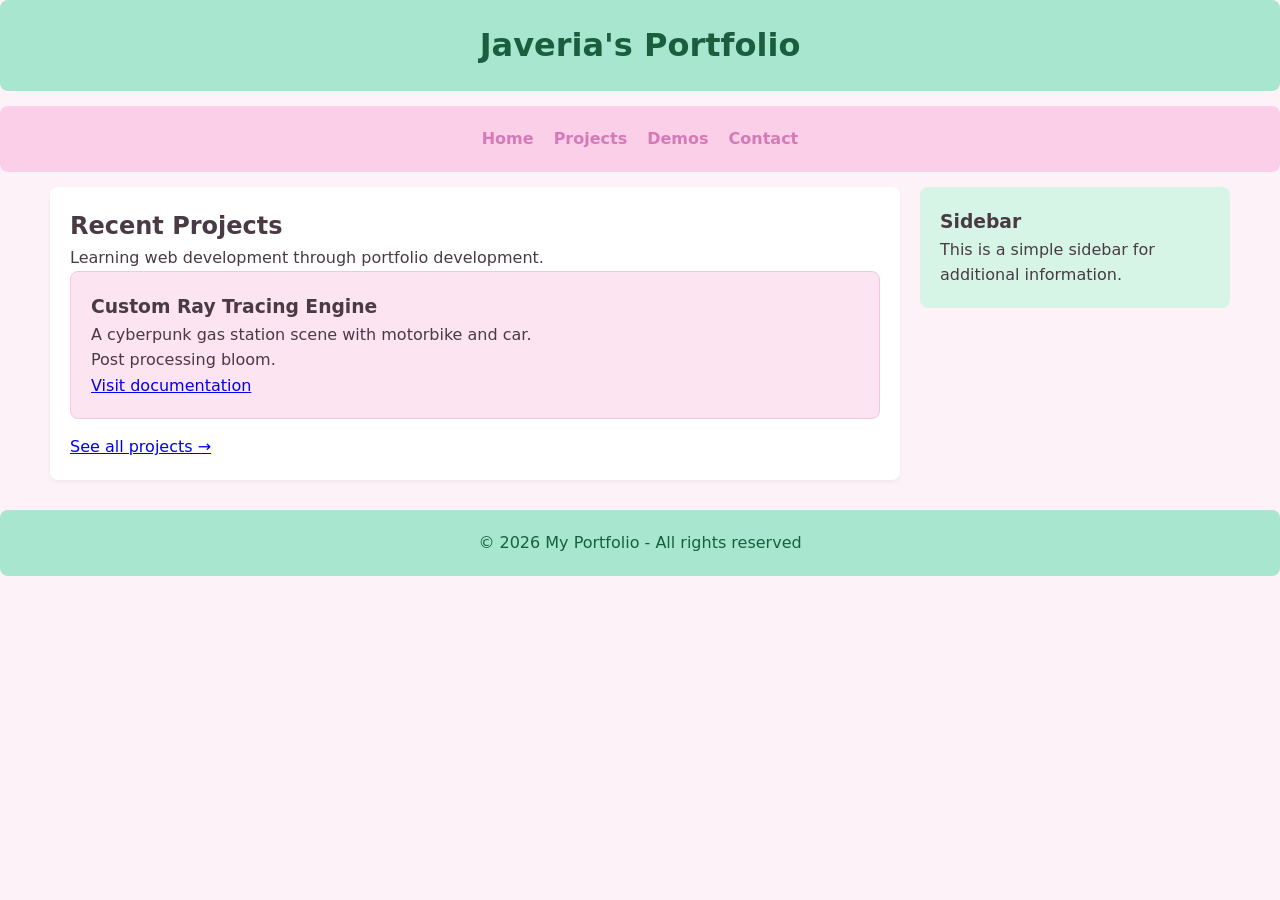
<file: personal-website/index.html>
<!-- <!DOCTYPE html>
<html lang="en">

<head>
    <meta charset="UTF-8">
    <meta viewport="width=device-width, initial-scale=1.0">
    <title> My Portfolio</title>
    <style>
        /* Base Reset */
        * {
            box-sizing: border-box;
            margin: 0;
            padding: 0;
        }

        body {
            font-family: system-ui, sans-serif;
            background: #f4f4f6;
            color: #333;
            line-height: 1.6;
        }

        /* Typography & Spacing helpers */
        header,
        nav,
        main,
        aside,
        footer,
        article {
            padding: 20px;
            border-radius: 8px;
            margin-bottom: 15px;
        }

        /* 1. Header & Navigation */
        header {
            background: #abff87;
            color: rgb(8, 74, 12);
            text-align: center;
        }

        nav {
            background: #f3b0d9;
            display: flex;
            gap: 20px;
            justify-content: center;
        }

        nav a {
            color: rgb(181, 59, 209);
            text-decoration: none;
            font-weight: bold;
        }

        nav a:hover {
            text-decoration: underline;
            font-weight: lighter;
        }

        /* 2. THE FLEXBOX LAYOUT CONTAINER */
        /* We use a generic 'div' here because it serves purely for CSS layout alignment */
        .layout-wrapper {
            display: flex;
            flex-direction: row;
            gap: 20px;
            max-width: 1200px;
            margin: 0 auto 15px auto;
            padding: 0 10px;
        }

        /* 3. Main Content Area (Takes 3x space) */
        main {
            background: rgb(255, 255, 255);
            flex: 3;
            box-shadow: 0 2px 4px rgba(0, 0, 0, 0.05);
        }

        article {
            background: #ffb3f5;
            border: 1px solid #ebe2f0;
        }

        /* 4. Sidebar Area (Takes 1x space) */
        aside {
            background: #f8bfef;
            flex: 1;
            height: fit-content;
        }

        /* 5. Footer */
        footer {
            background: #abff87;
            color: rgb(13, 97, 44);
            text-align: center;
            margin-bottom: 0;
        }

        /* 6. Responsive Breakdown for Mobile Devices */
        @media (max-width: 768px) {
            .layout-wrapper {
                flex-direction: column;
                /* Stacks sidebar under content on mobile */
            }
        }
    </style>

</head>

<body>
    <header>
        <h1> Javeria's Portfolio</h1>
    </header>

</body>

<nav>
    <a href="#">Home</a>
    <a href="#">Projects</a>
    <a href="#">Hobbies</a>
    <a href="#">Experience</a>
</nav>

<div class="layout-wrapper">
    <main>
        <h2> Recent Projects</h2>
        <p> Learning Web development through portfolio development/p>

        <article>
            <h3> Raytracing Project</h3>
            <p> A cyberpunk gas station scene with motorbike and car</p>
            <p> Post processing Bloom </p>
            <a href="https://raytracing-project.vercel.app/" target="_blank">Visit documentation</a>
        </article>
    </main>


    <aside>
        <h3> Sidebar</h3>
        <p> This is a simple sidebar for additional information.</p>
    </aside>

</div>

<footer>
    <p> &copy 2026 My Portfolio - All rights reserved </p>
</footer>

</html> -->

<!-- ============ FILE: index.html ============ -->
<!DOCTYPE html>
<html lang="en">

<head>
    <meta charset="UTF-8">
    <meta name="viewport" content="width=device-width, initial-scale=1.0">
    <title>Javeria's Portfolio</title>
    <link rel="stylesheet" href="styles.css">
</head>

<body>

    <header>
        <h1>Javeria's Portfolio</h1>
    </header>

    <nav>
        <a href="index.html">Home</a>
        <a href="projects.html">Projects</a>
        <a href="demos.html">Demos</a>
        <a href="contact.html">Contact</a>
    </nav>

    <div class="layout-wrapper">
        <main>
            <h2>Recent Projects</h2>
            <p>Learning web development through portfolio development.</p>

            <article>
                <h3>Custom Ray Tracing Engine</h3>
                <p>A cyberpunk gas station scene with motorbike and car.</p>
                <p>Post processing bloom.</p>
                <a href="https://raytracing-project.vercel.app/" target="_blank">Visit documentation</a>
            </article>

            <p><a href="projects.html">See all projects &rarr;</a></p>
        </main>

        <aside>
            <h3>Sidebar</h3>
            <p>This is a simple sidebar for additional information.</p>
        </aside>
    </div>

    <footer>
        <p>&copy; 2026 My Portfolio - All rights reserved</p>
    </footer>

</body>

</html>
</file>
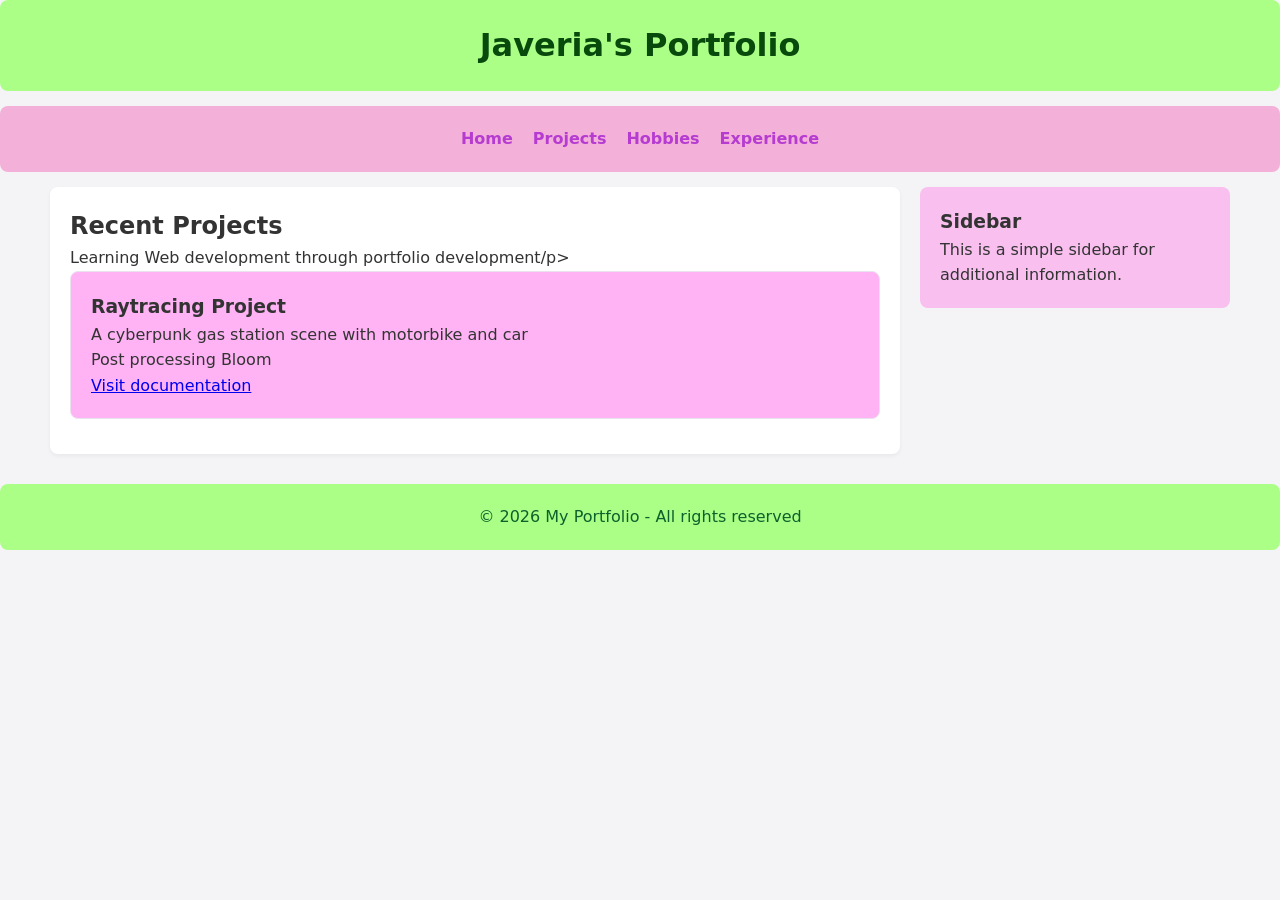
<file: portfolio/index.html>
<!DOCTYPE html>
<html lang="en">

<head>
    <meta charset="UTF-8">
    <meta viewport="width=device-width, initial-scale=1.0">
    <title> My Portfolio</title>
    <style>
        /* Base Reset */
        * {
            box-sizing: border-box;
            margin: 0;
            padding: 0;
        }

        body {
            font-family: system-ui, sans-serif;
            background: #f4f4f6;
            color: #333;
            line-height: 1.6;
        }

        /* Typography & Spacing helpers */
        header,
        nav,
        main,
        aside,
        footer,
        article {
            padding: 20px;
            border-radius: 8px;
            margin-bottom: 15px;
        }

        /* 1. Header & Navigation */
        header {
            background: #abff87;
            color: rgb(8, 74, 12);
            text-align: center;
        }

        nav {
            background: #f3b0d9;
            display: flex;
            gap: 20px;
            justify-content: center;
        }

        nav a {
            color: rgb(181, 59, 209);
            text-decoration: none;
            font-weight: bold;
        }

        nav a:hover {
            text-decoration: underline;
            font-weight: lighter;
        }

        /* 2. THE FLEXBOX LAYOUT CONTAINER */
        /* We use a generic 'div' here because it serves purely for CSS layout alignment */
        .layout-wrapper {
            display: flex;
            flex-direction: row;
            gap: 20px;
            max-width: 1200px;
            margin: 0 auto 15px auto;
            padding: 0 10px;
        }

        /* 3. Main Content Area (Takes 3x space) */
        main {
            background: rgb(255, 255, 255);
            flex: 3;
            box-shadow: 0 2px 4px rgba(0, 0, 0, 0.05);
        }

        article {
            background: #ffb3f5;
            border: 1px solid #ebe2f0;
        }

        /* 4. Sidebar Area (Takes 1x space) */
        aside {
            background: #f8bfef;
            flex: 1;
            height: fit-content;
        }

        /* 5. Footer */
        footer {
            background: #abff87;
            color: rgb(13, 97, 44);
            text-align: center;
            margin-bottom: 0;
        }

        /* 6. Responsive Breakdown for Mobile Devices */
        @media (max-width: 768px) {
            .layout-wrapper {
                flex-direction: column;
                /* Stacks sidebar under content on mobile */
            }
        }
    </style>

</head>

<body>
    <header>
        <h1> Javeria's Portfolio</h1>
    </header>

</body>

<nav>
    <a href="#">Home</a>
    <a href="#">Projects</a>
    <a href="#">Hobbies</a>
    <a href="#">Experience</a>
</nav>

<div class="layout-wrapper">
    <main>
        <h2> Recent Projects</h2>
        <p> Learning Web development through portfolio development/p>

        <article>
            <h3> Raytracing Project</h3>
            <p> A cyberpunk gas station scene with motorbike and car</p>
            <p> Post processing Bloom </p>
            <a href="https://raytracing-project.vercel.app/" target="_blank">Visit documentation</a>
        </article>
    </main>

    <!-- Sidebar-->
    <aside>
        <h3> Sidebar</h3>
        <p> This is a simple sidebar for additional information.</p>
    </aside>

</div>

<footer>
    <p> &copy 2026 My Portfolio - All rights reserved </p>
</footer>

</html>
</file>
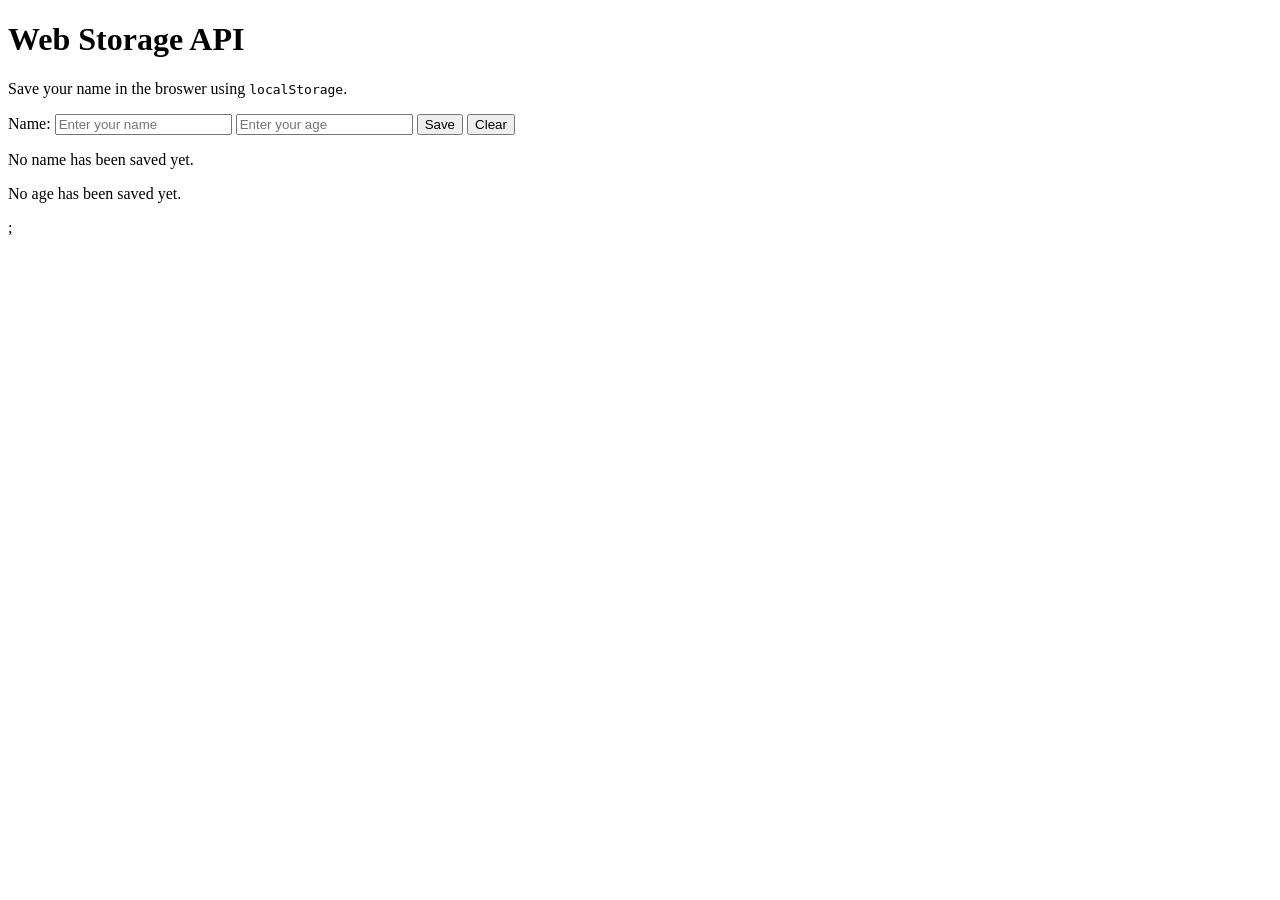
<file: localstoragepractice.html>
<!DOCTYPE html>
<html>

<head>
    <meta charset="UTF-8">
    <meta name="viewport" content="width=device-width, initial-scale=1.0">
    <title>HTML API Example</title>

</head>

<body>
    <h1> Web Storage API</h1>
    <p> Save your name in the broswer using <code>localStorage</code>.</p>
    <label for="name">Name:</label>
    <input id="name" type="text" placeholder="Enter your name">
    <input id="age" type="number" placeholder="Enter your age">

    <button id="saveButton" type="button">Save</button>
    <button id="clearButton" type="button">Clear</button>
    <p id="message_name"></p>
    <p id="message_age"></p>
    ;
    <script>
        // let a = true;
        // let b = false;
        // let andResult = a && b; // false
        // document.getElementById("output1").innerHTML = "The result of a AND b is: " + andResult;

        // let age = 20;
        // let name = "ali";
        // let ageAndName = age > 18 && name === "ali"; // true, === checks name value and data type
        // document.getElementById("output2").innerHTML = "The result of age AND name is: " + ageAndName;

        // //Logical OR (||)
        // let c = true;
        // let d = false;
        // let orResult = c || d; // true
        // document.getElementById("output3").innerHTML = "The result of c OR d is: " + orResult;

        const nameInput = document.getElementById('name');
        const ageInput = document.getElementById('age');

        const message_name = document.getElementById('message_name')
        const m_age = document.getElementById('message_age')

        function showSavedName() {
            const savedName = localStorage.getItem("studentName");
            if (savedName) {
                nameInput.value = savedName;
                message_name.textContent = `Welcome back, ${savedName}!`;
            } else {
                message_name.textContent = "No name has been saved yet.";
            }
        }

        function showSavedAge() {
            const savedAge = localStorage.getItem("studentAge");
            if (savedAge) {
                ageInput.value = savedAge;
                message_age.textContent = `You are ${savedAge} years old.`;
            } else {
                message_age.textContent = "No age has been saved yet.";
            }
        }

        document.getElementById("saveButton").addEventListener("click", () => {
            const name = nameInput.value.trim();
            const age = ageInput.value.trim();

            if (name) { //if there is a value in the name variable (input) we save it
                localStorage.setItem("studentName", name);
                showSavedName();
            } else {
                message_name.textContent = "Please enter a name first.";
            }

            if (age) { //if there is a value in the age variable (input) we save it
                localStorage.setItem("studentAge", age);
                showSavedAge();
            } else {
                message_age.textContent = "Please enter your age first.";
            }
        });

        document.getElementById("clearButton").addEventListener("click", () => {
            localStorage.removeItem("studentName");
            localStorage.removeItem("studentAge");
            nameInput.value = "";
            ageInput.value = "";
            message_name.textContent = "Name cleared from local Storage.";
            message_age.textContent = "Age cleared from local Storage.";
        });

        showSavedName();
        showSavedAge();
    </script>
</body>

</html>
</file>
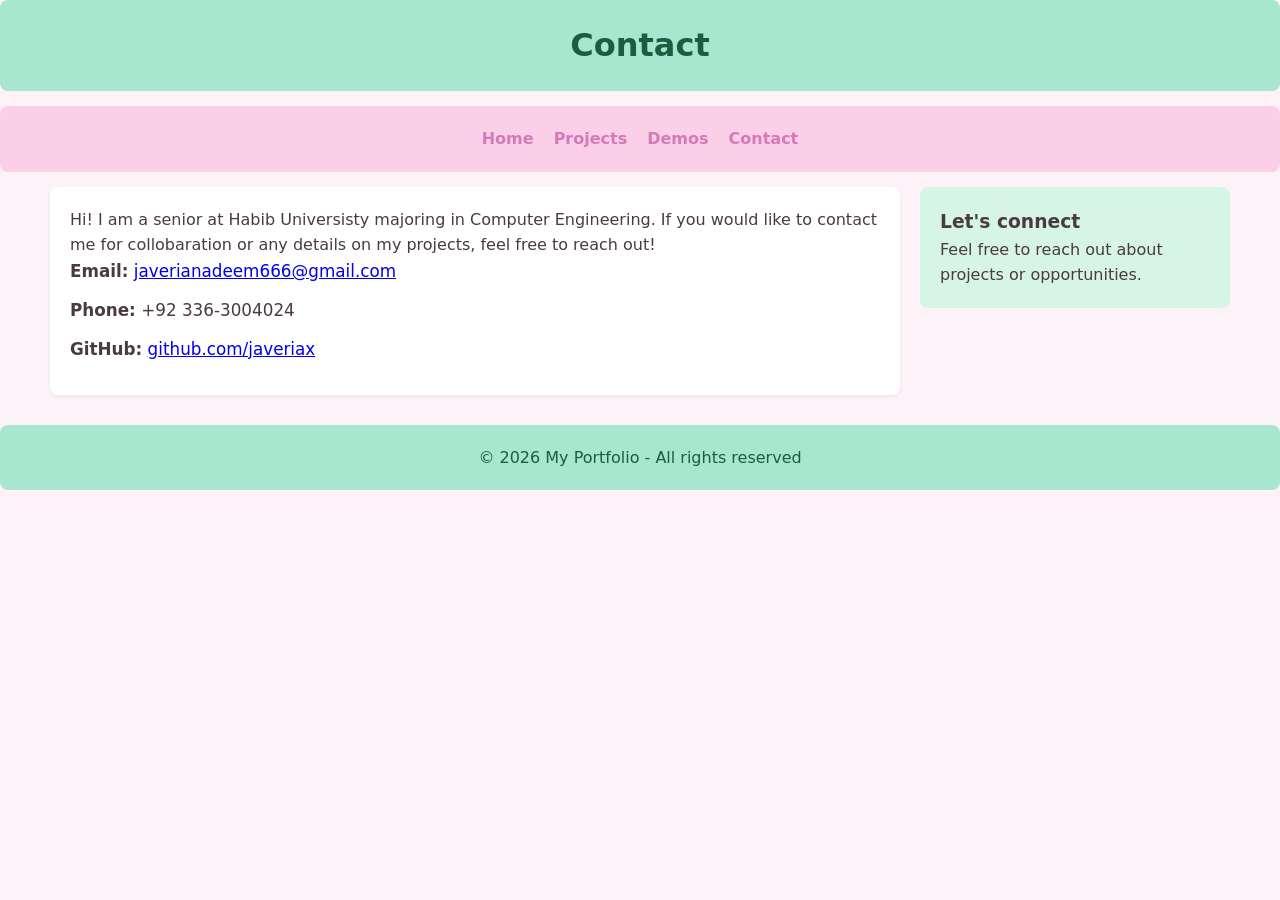
<file: personal-website/contact.html>
<!DOCTYPE html>
<html lang="en">

<head>
    <meta charset="UTF-8">
    <meta name="viewport" content="width=device-width, initial-scale=1.0">
    <title>Contact - Javeria's Portfolio</title>
    <link rel="stylesheet" href="styles.css">
</head>

<body>

    <header>
        <h1>Contact</h1>
    </header>

    <nav>
        <a href="index.html">Home</a>
        <a href="projects.html">Projects</a>
        <a href="demos.html">Demos</a>
        <a href="contact.html">Contact</a>
    </nav>

    <div class="layout-wrapper">
        <main>
            <p> Hi! I am a senior at Habib Universisty majoring in Computer Engineering. If you would like to contact me
                for collobaration or any details on my projects, feel free to reach out!</p>

            <ul class="contact-list">
                <li><strong>Email:</strong> <a href="mailto:javerianadeem666@gmail.com">javerianadeem666@gmail.com</a>
                </li>
                <li><strong>Phone:</strong> +92 336-3004024</li>
                <li><strong>GitHub:</strong> <a href="https://github.com/javeriax"
                        target="_blank">github.com/javeriax</a></li>
            </ul>
        </main>

        <aside>
            <h3>Let's connect</h3>
            <p>Feel free to reach out about projects or opportunities.</p>
        </aside>
    </div>

    <footer>
        <p>&copy; 2026 My Portfolio - All rights reserved</p>
    </footer>

</body>

</html>
</file>
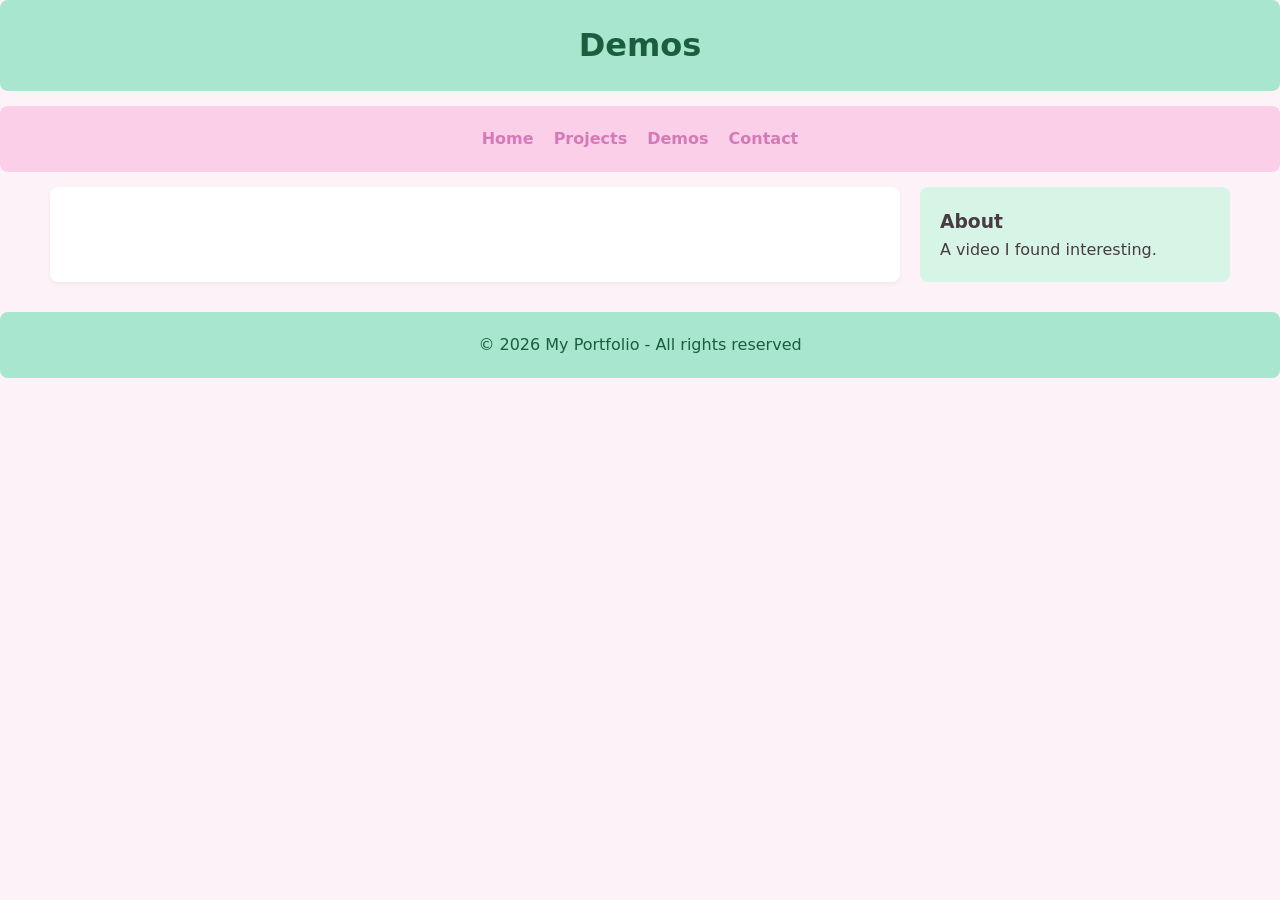
<file: personal-website/demos.html>
<!DOCTYPE html>
<html lang="en">

<head>
    <meta charset="UTF-8">
    <meta name="viewport" content="width=device-width, initial-scale=1.0">
    <title>Demos - Javeria's Portfolio</title>
    <link rel="stylesheet" href="styles.css">
</head>

<body>

    <header>
        <h1>Demos</h1>
    </header>

    <nav>
        <a href="index.html">Home</a>
        <a href="projects.html">Projects</a>
        <a href="demos.html">Demos</a>
        <a href="contact.html">Contact</a>
    </nav>

    <div class="layout-wrapper">
        <main>
            <div id="player"></div>
            <ul id="video-list" class="video-list"></ul>
        </main>

        <aside>
            <h3>About</h3>
            <p>A video I found interesting.</p>
        </aside>
    </div>

    <footer>
        <p>&copy; 2026 My Portfolio - All rights reserved</p>
    </footer>

    <script src="https://www.youtube.com/iframe_api"></script>
    <script>
        // i do not have a youtube video of my own so used a video i know allows embedding.
        const videos = [
            { id: "aiGlxpSCMD8" }
        ];

        let player;

        function onYouTubeIframeAPIReady() {
            player = new YT.Player("player", {
                height: "360",
                width: "640",
                videoId: videos[0].id
            });
            renderList();
        }

        function renderList() {
            const list = document.getElementById("video-list");
            videos.forEach((video) => {
                const item = document.createElement("li");
                const link = document.createElement("a");
                link.href = "#";
                link.textContent = video.title;
                link.addEventListener("click", (e) => {
                    e.preventDefault();
                    player.loadVideoById(video.id);
                });
                item.appendChild(link);
                list.appendChild(item);
            });
        }
    </script>
</body>

</html>
</file>
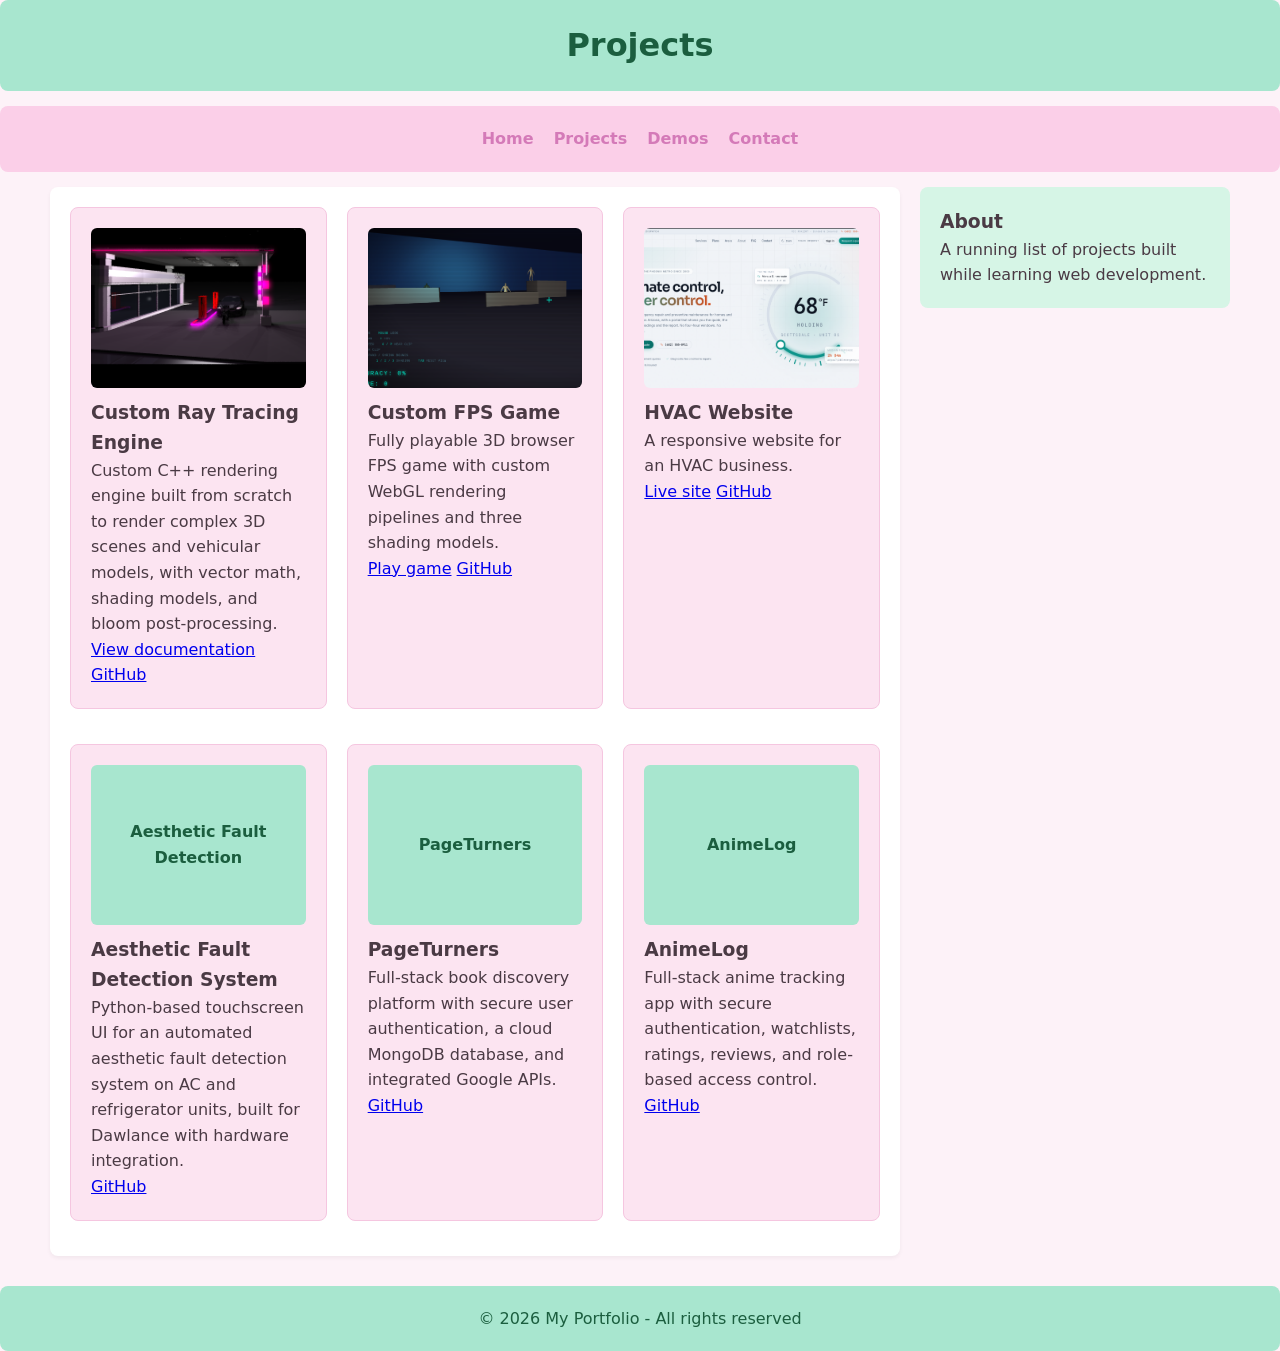
<file: personal-website/projects.html>
<!DOCTYPE html>
<html lang="en">

<head>
    <meta charset="UTF-8">
    <meta name="viewport" content="width=device-width, initial-scale=1.0">
    <title>Projects - Javeria's Portfolio</title>
    <link rel="stylesheet" href="styles.css">
</head>

<body>

    <header>
        <h1>Projects</h1>
    </header>

    <nav>
        <a href="index.html">Home</a>
        <a href="projects.html">Projects</a>
        <a href="demos.html">Demos</a>
        <a href="contact.html">Contact</a>
    </nav>

    <div class="layout-wrapper">
        <main>
            <div class="project-grid">

                <article class="project-card">
                    <img src="images/raytracing.png" alt="Ray tracing engine render">
                    <h3>Custom Ray Tracing Engine</h3>
                    <p>Custom C++ rendering engine built from scratch to render complex 3D scenes and vehicular models,
                        with vector math, shading models, and bloom post-processing.</p>
                    <a href="https://raytracing-project.vercel.app/" target="_blank">View documentation</a>
                    <a href="https://github.com/javeriax/raytracing-project" target="_blank">GitHub</a>
                </article>

                <article class="project-card">
                    <img src="images/fps-game.png" alt="FPS game screenshot">
                    <h3>Custom FPS Game</h3>
                    <p>Fully playable 3D browser FPS game with custom WebGL rendering pipelines and three shading
                        models.</p>
                    <a href="https://fps-game-wheat.vercel.app/" target="_blank">Play game</a>
                    <a href="https://github.com/javeriax/fps-game" target="_blank">GitHub</a>
                </article>

                <article class="project-card">
                    <img src="images/hvac.png" alt="HVAC website screenshot">
                    <h3>HVAC Website</h3>
                    <p>A responsive website for an HVAC business.</p>
                    <a href="https://hvac-website-swart.vercel.app/" target="_blank">Live site</a>
                    <a href="https://github.com/javeriax/hvac-website" target="_blank">GitHub</a>
                </article>

                <article class="project-card">
                    <div class="thumb-placeholder">Aesthetic Fault Detection</div>
                    <h3>Aesthetic Fault Detection System</h3>
                    <p>Python-based touchscreen UI for an automated aesthetic fault detection system on AC and
                        refrigerator units, built for Dawlance with hardware integration.</p>
                    <a href="https://github.com/javeriax/UI-aesthetic-fault" target="_blank">GitHub</a>
                </article>

                <article class="project-card">
                    <div class="thumb-placeholder">PageTurners</div>
                    <h3>PageTurners</h3>
                    <p>Full-stack book discovery platform with secure user authentication, a cloud MongoDB database, and
                        integrated Google APIs.</p>
                    <a href="https://github.com/javeriax/pageturners" target="_blank">GitHub</a>
                </article>

                <article class="project-card">
                    <div class="thumb-placeholder">AnimeLog</div>
                    <h3>AnimeLog</h3>
                    <p>Full-stack anime tracking app with secure authentication, watchlists, ratings, reviews, and
                        role-based access control.</p>
                    <a href="https://github.com/javeriax/animelog" target="_blank">GitHub</a>
                </article>

            </div>
        </main>

        <aside>
            <h3>About</h3>
            <p>A running list of projects built while learning web development.</p>
        </aside>
    </div>

    <footer>
        <p>&copy; 2026 My Portfolio - All rights reserved</p>
    </footer>

</body>

</html>
</file>
<file: personal-website/styles.css>
* {
    box-sizing: border-box;
    margin: 0;
    padding: 0;
}

body {
    font-family: system-ui, sans-serif;
    background: #fdf2f8;
    color: #4a3a44;
    line-height: 1.6;
}

header,
nav,
main,
aside,
footer,
article {
    padding: 20px;
    border-radius: 8px;
    margin-bottom: 15px;
}

header {
    background: #a8e6cf;
    color: #1b5e3f;
    text-align: center;
}

nav {
    background: #fbcfe8;
    display: flex;
    gap: 20px;
    justify-content: center;
}

nav a {
    color: #d47ab8;
    text-decoration: none;
    font-weight: bold;
}

nav a:hover {
    color: #a83e86;
    text-decoration: underline;
}

.layout-wrapper {
    display: flex;
    flex-direction: row;
    gap: 20px;
    max-width: 1200px;
    margin: 0 auto 15px auto;
    padding: 0 10px;
}

main {
    background: #ffffff;
    flex: 3;
    box-shadow: 0 2px 4px rgba(0, 0, 0, 0.05);
}

article {
    background: #fce4f1;
    border: 1px solid #f5c6e0;
}

aside {
    background: #d6f5e6;
    flex: 1;
    height: fit-content;
}

footer {
    background: #a8e6cf;
    color: #1b5e3f;
    text-align: center;
    margin-bottom: 0;
}

.project-grid {
    display: grid;
    grid-template-columns: repeat(auto-fit, minmax(220px, 1fr));
    gap: 20px;
}

.project-card img {
    width: 100%;
    height: 160px;
    object-fit: cover;
    border-radius: 6px;
    margin-bottom: 10px;
    display: block;
}

.thumb-placeholder {
    width: 100%;
    height: 160px;
    border-radius: 6px;
    margin-bottom: 10px;
    display: flex;
    align-items: center;
    justify-content: center;
    text-align: center;
    padding: 10px;
    font-weight: bold;
    color: #1b5e3f;
    background: #a8e6cf;
}

.video-list {
    list-style: none;
    margin-top: 15px;
}

.video-list li {
    margin-bottom: 8px;
}

.video-list a {
    color: #d47ab8;
    text-decoration: none;
    font-weight: bold;
}

.video-list a:hover {
    color: #a83e86;
    text-decoration: underline;
}

.contact-list {
    list-style: none;
}

.contact-list li {
    margin-bottom: 12px;
    font-size: 1.05rem;
}

@media (max-width: 768px) {
    .layout-wrapper {
        flex-direction: column;
    }
}
</file>
